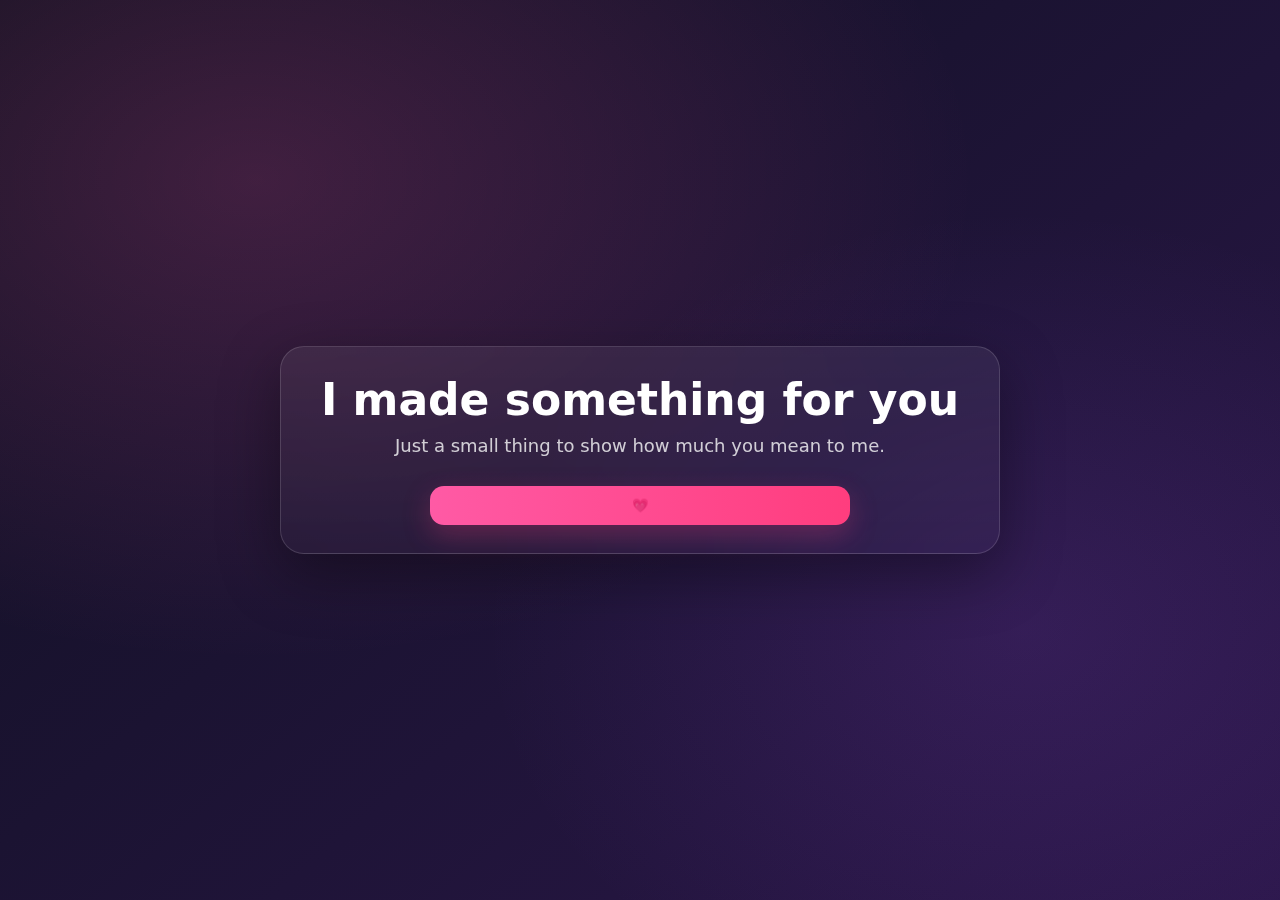
<file: index.html>
<!doctype html>
<html lang="en">
<head>
  <meta charset="UTF-8" />
  <meta name="viewport" content="width=device-width, initial-scale=1.0" />
  <title>Happy Valentine’s Day, love 💗</title>
  <link rel="stylesheet" href="style2.css" />
</head>
<body>

  <section id="intro" class="page show">
    <div class="card">
      
      <h1 class="title">I made something for you</h1>
      <p class="subtitle">Just a small thing to show how much you mean to me.</p>
      <button id="thinkBtn" class="btn">💗</button>
      
    </div>
  </section>

  <section id="wish" class="page">
    <div class="card">
      <p class="tag">For my love 💌</p>

      <h1 class="title">
        Happy Valentine’s Day,
        <span class="sayang">My Love</span> 💗
      </h1>

      

      <div class="lotus-area">
        <div class="lotus bloom">
          <div class="petal p1"></div>
          <div class="petal p2"></div>
          <div class="petal p3"></div>
          <div class="petal p4"></div>
          <div class="petal p5"></div>
          <div class="petal p6"></div>
          <div class="center"></div>
          <div class="stem"></div>
          <div class="leaf"></div>
        </div>
      </div>

      <button id="surpriseBtn" class="btn">Tap for a surprise ✨</button>
      <p id="note" class="note" aria-live="polite"></p>

      <footer class="footer">Made with love 🫶</footer>
    </div>

    <div class="hearts" aria-hidden="true">
      <span>💗</span><span>💗</span><span>💗</span><span>💗</span><span>💗</span>
      <span>💗</span><span>💗</span><span>💗</span><span>💗</span><span>💗</span>
    </div>
  </section>

  <script src="script2.js"></script>
</body>
</html>
</file>
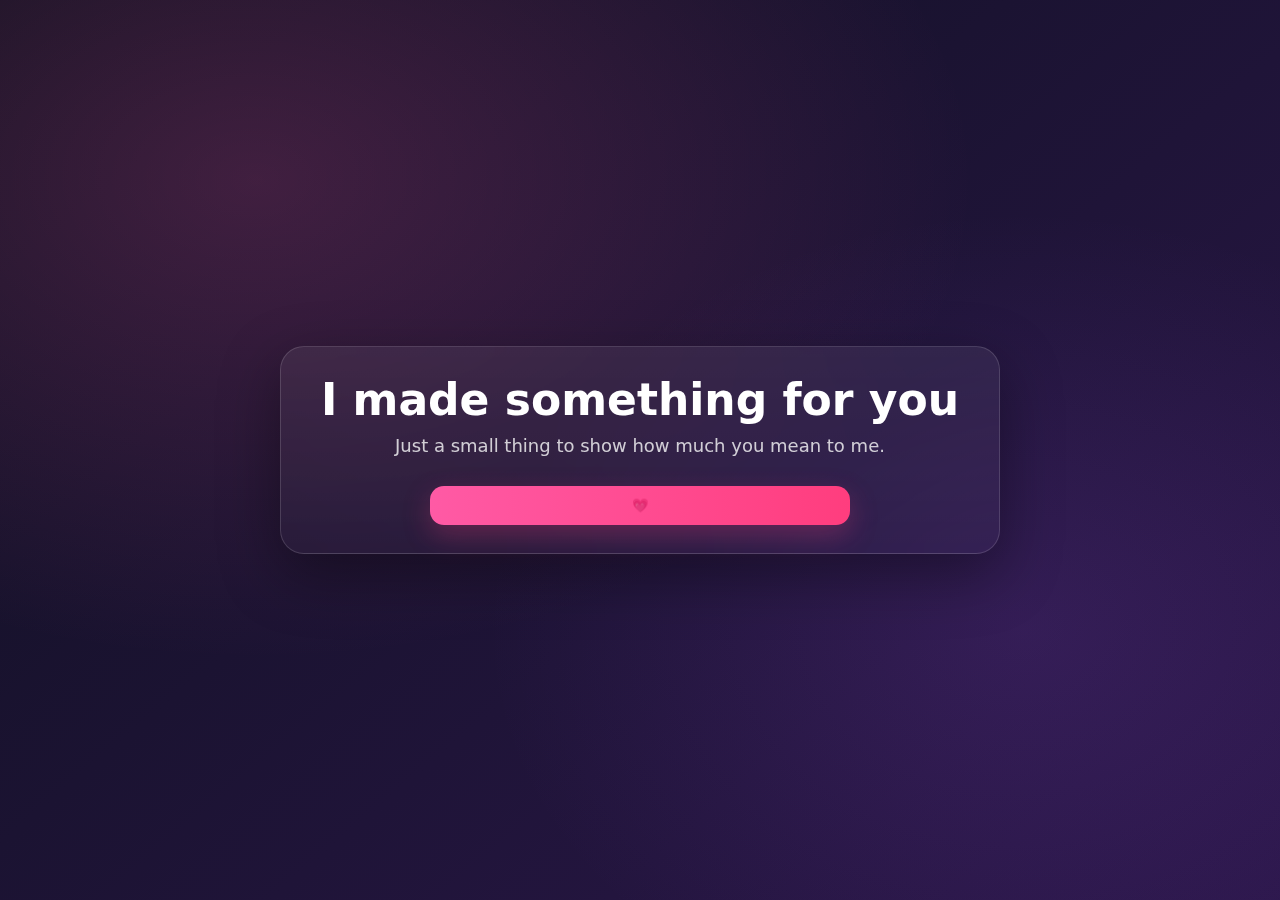
<file: index2.html>
<!doctype html>
<html lang="en">
<head>
  <meta charset="UTF-8" />
  <meta name="viewport" content="width=device-width, initial-scale=1.0" />
  <title>Happy Valentine’s Day, love 💗</title>
  <link rel="stylesheet" href="style2.css" />
</head>
<body>

  <section id="intro" class="page show">
    <div class="card">
      
      <h1 class="title">I made something for you</h1>
      <p class="subtitle">Just a small thing to show how much you mean to me.</p>
      <button id="thinkBtn" class="btn">💗</button>
      
    </div>
  </section>

  <section id="wish" class="page">
    <div class="card">
      <p class="tag">For my love 💌</p>

      <h1 class="title">
        Happy Valentine’s Day,
        <span class="sayang">My Love</span> 💗
      </h1>

      

      <div class="lotus-area">
        <div class="lotus bloom">
          <div class="petal p1"></div>
          <div class="petal p2"></div>
          <div class="petal p3"></div>
          <div class="petal p4"></div>
          <div class="petal p5"></div>
          <div class="petal p6"></div>
          <div class="center"></div>
          <div class="stem"></div>
          <div class="leaf"></div>
        </div>
      </div>

      <button id="surpriseBtn" class="btn">Tap for a surprise ✨</button>
      <p id="note" class="note" aria-live="polite"></p>

      <footer class="footer">Made with love 🫶</footer>
    </div>

    <div class="hearts" aria-hidden="true">
      <span>💗</span><span>💗</span><span>💗</span><span>💗</span><span>💗</span>
      <span>💗</span><span>💗</span><span>💗</span><span>💗</span><span>💗</span>
    </div>
  </section>

  <script src="script2.js"></script>
</body>
</html>
</file>
<file: style2.css>
:root{
  --bg1:#0f1020; --bg2:#2b174a;
  --card:#ffffff10; --border:#ffffff25;
  --text:#ffffff; --muted:#ffffffc7;
  --pink:#ff5aa5; --pink2:#ff9ac7; --gold:#ffd27a;
}

*{ box-sizing:border-box; }
body{
  margin:0; min-height:100vh;
  font-family: ui-sans-serif, system-ui, -apple-system, Segoe UI, Roboto, Arial;
  color:var(--text);
  background:
    radial-gradient(1200px 800px at 20% 20%, #ff5aa530 0%, transparent 60%),
    radial-gradient(900px 700px at 80% 70%, #a855f720 0%, transparent 60%),
    linear-gradient(140deg, var(--bg1), var(--bg2));
  overflow:hidden;
}

/* pages */
.page{
  position:fixed; inset:0;
  display:grid; place-items:center;
  padding:28px 16px;
  opacity:0; pointer-events:none;
  transform:scale(1.02);
  transition: opacity .35s ease, transform .35s ease;
}
.page.show{ opacity:1; pointer-events:auto; transform:scale(1); }

.card{
  width:min(720px, 100%);
  text-align:center;
  border:1px solid var(--border);
  background: linear-gradient(180deg, var(--card), #ffffff06);
  backdrop-filter: blur(10px);
  border-radius:24px;
  padding:28px 22px;
  box-shadow: 0 20px 60px #00000060;
  position:relative;
}

.tag{
  display:inline-block;
  padding:8px 12px;
  border-radius:999px;
  border:1px solid var(--border);
  color:var(--muted);
  margin:0 0 14px;
}

.title{ margin:0 0 10px; font-size:clamp(28px,4vw,44px); line-height:1.15; }
.sayang{ color:var(--pink2); text-shadow:0 0 20px #ff5aa560; }
.subtitle{ margin:0 0 18px; color:var(--muted); font-size:clamp(14px,2.2vw,18px); }

.btn{
  margin-top:12px;
  width:min(420px,100%);
  border:none;
  padding:12px 14px;
  border-radius:14px;
  background: linear-gradient(90deg, var(--pink), #ff3d7e);
  color:white; font-weight:700;
  cursor:pointer;
  box-shadow:0 10px 28px #ff3d7e45;
}
.hint{ margin:12px 0 0; color:var(--muted); }
.note{ min-height:24px; margin:12px 0 0; color:var(--muted); }
.footer{ margin-top:18px; color:#ffffffb0; font-size:13px; }

/* lotus */
.lotus-area{ display:grid; place-items:center; padding:18px 0 8px; }
.lotus{ position:relative; width:220px; height:220px; filter: drop-shadow(0 18px 22px #00000055); }
.bloom{ animation:bloomIn .9s ease-out both; }
@keyframes bloomIn{ from{ transform:scale(.7); opacity:0; } to{ transform:scale(1); opacity:1; } }

.petal{
  position:absolute; left:50%; top:48%;
  width:90px; height:120px;
  transform-origin:50% 95%;
  border-radius:80px 80px 120px 120px;
  background: radial-gradient(circle at 40% 30%, #ffffff, var(--pink2) 35%, var(--pink) 90%);
  border:1px solid #ffffff25;
}

.p1{ transform:translate(-50%,-50%) rotate(0deg); }
.p2{ transform:translate(-50%,-50%) rotate(35deg); }
.p3{ transform:translate(-50%,-50%) rotate(-35deg); }
.p4{ transform:translate(-50%,-50%) rotate(70deg) scale(.95); opacity:.95; }
.p5{ transform:translate(-50%,-50%) rotate(-70deg) scale(.95); opacity:.95; }
.p6{ transform:translate(-50%,-50%) rotate(180deg) scale(.85); opacity:.55; }

.center{
  position:absolute; left:50%; top:52%;
  width:44px; height:44px;
  transform:translate(-50%,-50%);
  border-radius:50%;
  background: radial-gradient(circle at 30% 30%, #fff6d6, var(--gold));
  border:1px solid #ffffff35;
  animation:pulse 1.8s ease-in-out infinite;
}
@keyframes pulse{
  0%,100%{ transform:translate(-50%,-50%) scale(1); }
  50%{ transform:translate(-50%,-50%) scale(1.06); }
}

.stem{
  position:absolute; left:50%; top:63%;
  width:12px; height:120px;
  transform:translateX(-50%);
  border-radius:999px;
  background: linear-gradient(180deg, #7cffc5, #12c08f);
  opacity:.85;
}
.leaf{
  position:absolute; left:50%; top:78%;
  width:140px; height:70px;
  transform:translateX(-50%) rotate(-8deg);
  border-radius:100% 0 100% 0;
  background: radial-gradient(circle at 30% 30%, #b6ffe6, #16c79a);
  opacity:.65;
}

/* hearts */
.hearts{ position:fixed; inset:0; pointer-events:none; overflow:hidden; }
.hearts span{
  position:absolute; bottom:-10%;
  animation:floatUp 6s linear infinite;
  opacity:.85; font-size:18px;
}
@keyframes floatUp{
  from{ transform: translateY(0); opacity:0; }
  10%{ opacity:.85; }
  to{ transform: translateY(-120vh); opacity:0; }
}
.hearts span:nth-child(1){ left:8%;  animation-delay:0s; }
.hearts span:nth-child(2){ left:18%; animation-delay:1s; font-size:22px; }
.hearts span:nth-child(3){ left:28%; animation-delay:2s; }
.hearts span:nth-child(4){ left:38%; animation-delay:.5s; font-size:26px; }
.hearts span:nth-child(5){ left:48%; animation-delay:1.7s; }
.hearts span:nth-child(6){ left:58%; animation-delay:2.6s; font-size:24px; }
.hearts span:nth-child(7){ left:68%; animation-delay:.9s; }
.hearts span:nth-child(8){ left:78%; animation-delay:2.2s; font-size:28px; }
.hearts span:nth-child(9){ left:88%; animation-delay:1.3s; }
.hearts span:nth-child(10){ left:94%; animation-delay:3s; font-size:20px; }
</file>
